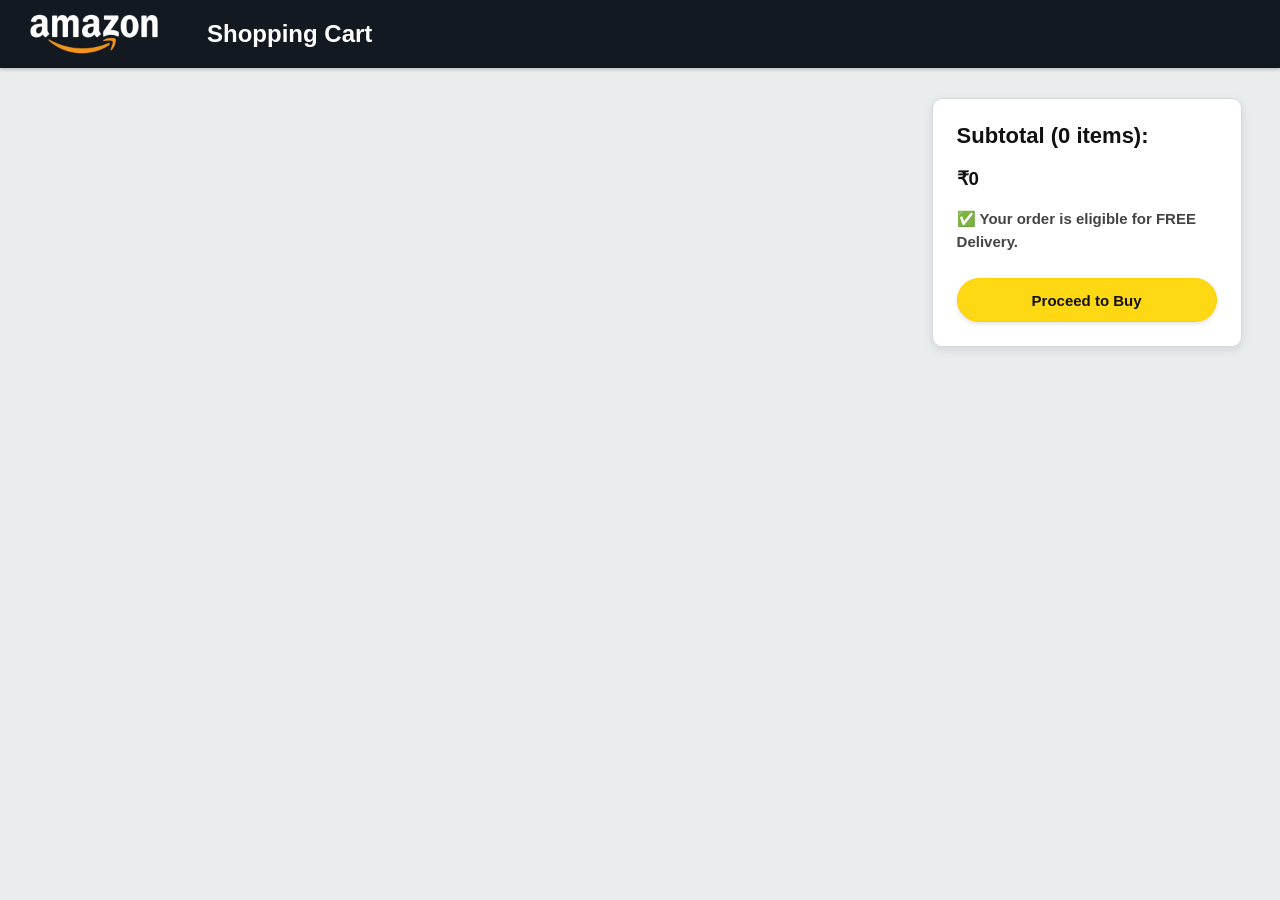
<file: cart.html>
<!DOCTYPE html>
<html lang="en">
<head>
    <meta charset="UTF-8">
    <meta name="viewport" content="width=device-width, initial-scale=1.0">
    <title>Shopping Cart -  Amazon clone</title>
    <link
        rel="icon"
        type="image/png"
        href="assets/logos/amazon_logo.png"
    >

    <link rel="stylesheet" href="css/navbar.css">
    <link rel="stylesheet" href="css/cart.css">
</head>
<body>

    <header>
        <nav class="navbar">

            <!-- Logo -->
            <div class="nav-logo">
                <a href="index.html">
                    <img src="assets/logos/amazon_logo.png" alt="Amazon Logo">
                </a>
            </div>

            <!-- Cart Title -->
            <h2 style="color:white; margin-left:20px;">
                Shopping Cart
            </h2>

        </nav>
    </header>

      <main class="cart-page">

            <div class="cart-container">

            </div>

            <div class="cart-summary">

                <h2>
                   Subtotal (<span id="total-items">0</span> items):
                 </h2>

                <h3 id="total-price">
                    ₹0
                </h3>

                <p class="free-delivery">
                    ✅ Your order is eligible for FREE Delivery.
                </p>

                <button
                    class="buy-btn"
                    onclick="window.location.href='checkout.html'"
                >
                    Proceed to Buy
                </button>

            </div>

        </main>
    
    <script src="js/product.js"></script>
    <script src="js/cart.js"></script>

</body>
</html>
</file>
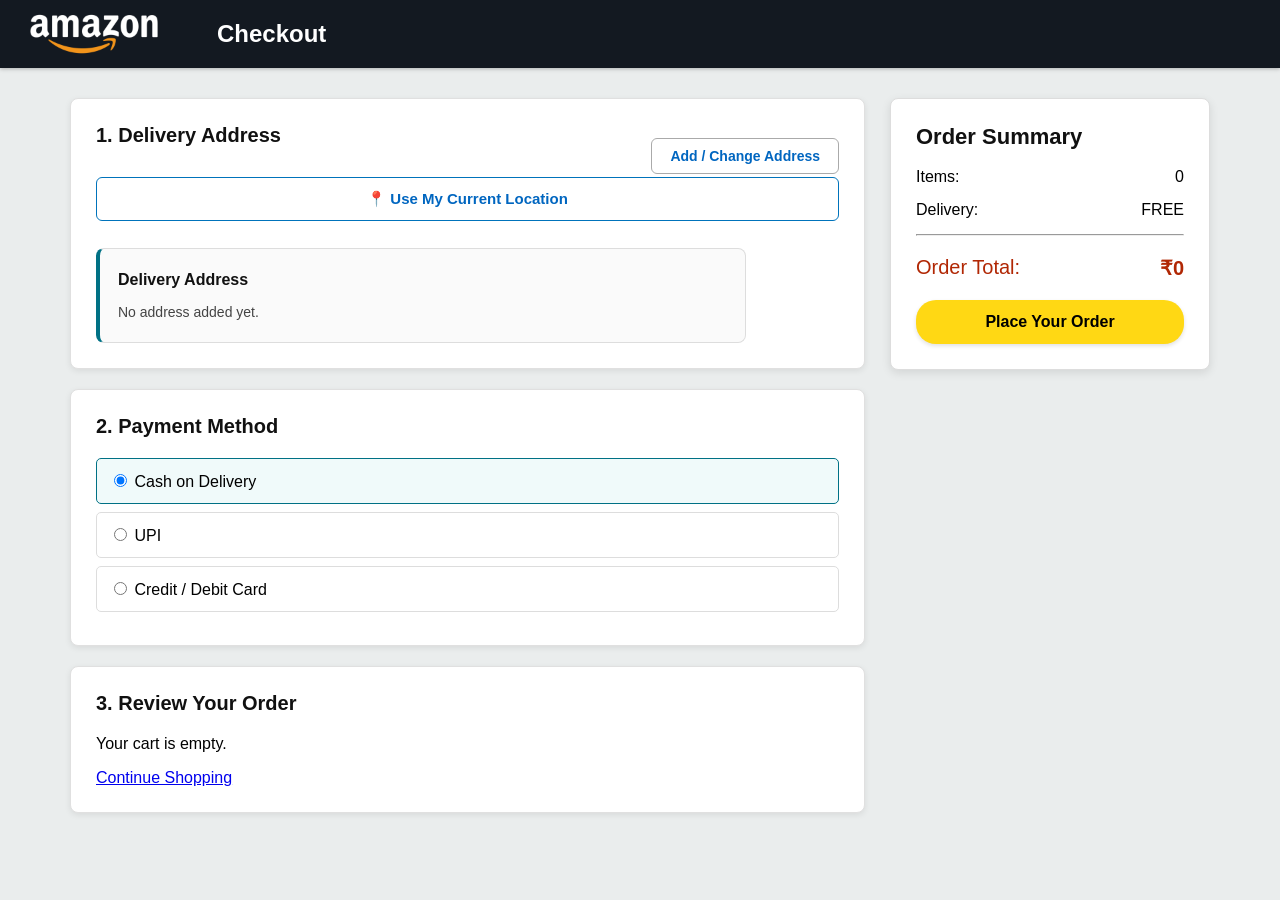
<file: checkout.html>
<!DOCTYPE html>
<html lang="en">

<head>
    <meta charset="UTF-8">
    <meta name="viewport" content="width=device-width, initial-scale=1.0">

    <title>Checkout - Amazon Clone</title>
    <link
      rel="icon"
      type="image/png"
      href="assets/logos/amazon_logo.png"
     >    
   
    

    <link rel="stylesheet" href="css/navbar.css">
    <link rel="stylesheet" href="css/checkout.css">
</head>

<body>

    <!-- NAVBAR -->

    <header>

        <nav class="navbar">

            <div class="nav-logo">

                <a href="index.html">

                    <img
                        src="assets/logos/amazon_logo.png"
                        alt="Amazon Logo"
                    >

                </a>

            </div>

            <h2 class="checkout-title">
                Checkout
            </h2>

        </nav>

    </header>


    <!-- CHECKOUT -->

    <main class="checkout-page">

        <!-- LEFT SIDE -->

        <div class="checkout-left">


            <!-- =========================
                 ADDRESS
            ========================== -->

            <section class="checkout-box">

                <h2>
                    1. Delivery Address
                </h2>

                               <button
                                    type="button"
                                    class="location-btn"
                                    id="current-location-btn"
                                >
                                    📍 Use My Current Location
                                </button>

                                <p id="location-status"></p>

                                <a
                                    href="#"
                                    id="map-link"
                                    target="_blank"
                                    style="display:none;"
                                >
                                    🗺️ Open Location on Map
                                </a>

                <!-- SAVED ADDRESS -->

                <div
                    class="address"
                    id="saved-address"
                >

                    <strong>
                        Delivery Address
                    </strong>

                    <p id="address-display">
                        No address added yet.
                    </p>

                </div>


                <button
                    type="button"
                    class="change-btn"
                    id="change-address-btn"
                >
                    Add / Change Address
                </button>


                <!-- ADDRESS FORM -->

                <div
                    class="address-form"
                    id="address-form"
                    style="display: none;"
                >

                    <h3>
                        Enter Delivery Address
                    </h3>


                    <label for="address-name">
                        Full Name
                    </label>

                    <input
                        type="text"
                        id="address-name"
                        placeholder="Enter your full name"
                    >


                    <label for="address-mobile">
                        Mobile Number
                    </label>

                    <input
                        type="tel"
                        id="address-mobile"
                        placeholder="Enter mobile number"
                        maxlength="10"
                    >

                        <label for="address-area">
                            Area
                        </label>

                        <input
                            type="text"
                            id="address-area"
                            placeholder="Enter area"
                        >


                        <label for="address-house">
                            Street / House / Flat
                        </label>

                        <input
                            type="text"
                            id="address-house"
                            placeholder="Enter street, house or flat"
                        >


                        <label for="address-pincode">
                            PIN Code
                        </label>

                        <input
                            type="text"
                            id="address-pincode"
                            placeholder="Enter PIN code"
                            maxlength="6"
                        >
   

                    <label for="address-city">
                        City
                    </label>

                    <input
                        type="text"
                        id="address-city"
                        placeholder="City"
                    >


                    <label for="address-state">
                        State
                    </label>

                    <input
                        type="text"
                        id="address-state"
                        placeholder="State"
                    >


                    <div class="address-buttons">

                        <button
                            type="button"
                            class="save-address-btn"
                            id="save-address-btn"
                        >
                            Save Address
                        </button>


                        <button
                            type="button"
                            class="cancel-address-btn"
                            id="cancel-address-btn"
                        >
                            Cancel
                        </button>

                    </div>

                </div>

            </section>


            <!-- =========================
                 PAYMENT
            ========================== -->

            <section class="checkout-box">

                <h2>
                    2. Payment Method
                </h2>


                <label class="payment-option">

                    <input
                        type="radio"
                        name="payment"
                        value="cod"
                        checked
                    >

                    Cash on Delivery

                </label>


                <label class="payment-option">

                    <input
                        type="radio"
                        name="payment"
                        value="upi"
                    >

                    UPI

                </label>


                <label class="payment-option">

                    <input
                        type="radio"
                        name="payment"
                        value="card"
                    >

                    Credit / Debit Card

                </label>

            </section>


            <!-- =========================
                 ORDER
            ========================== -->

            <section class="checkout-box">

                <h2>
                    3. Review Your Order
                </h2>

                <div id="checkout-items">

                </div>

            </section>

        </div>


        <!-- =========================
             RIGHT SIDE
        ========================== -->

        <aside class="checkout-summary">

            <h2>
                Order Summary
            </h2>


            <div class="summary-row">

                <span>
                    Items:
                </span>

                <span id="summary-items">
                    0
                </span>

            </div>


            <div class="summary-row">

                <span>
                    Delivery:
                </span>

                <span>
                    FREE
                </span>

            </div>


            <hr>


            <div class="summary-total">

                <span>
                    Order Total:
                </span>

                <strong id="summary-total">
                    ₹0
                </strong>

            </div>


            <button
                type="button"
                class="place-order-btn"
                id="place-order"
            >
                Place Your Order
            </button>

        </aside>

    </main>


    <script src="js/product.js"></script>
    <script src="js/checkout.js"></script>

</body>

</html>
</file>
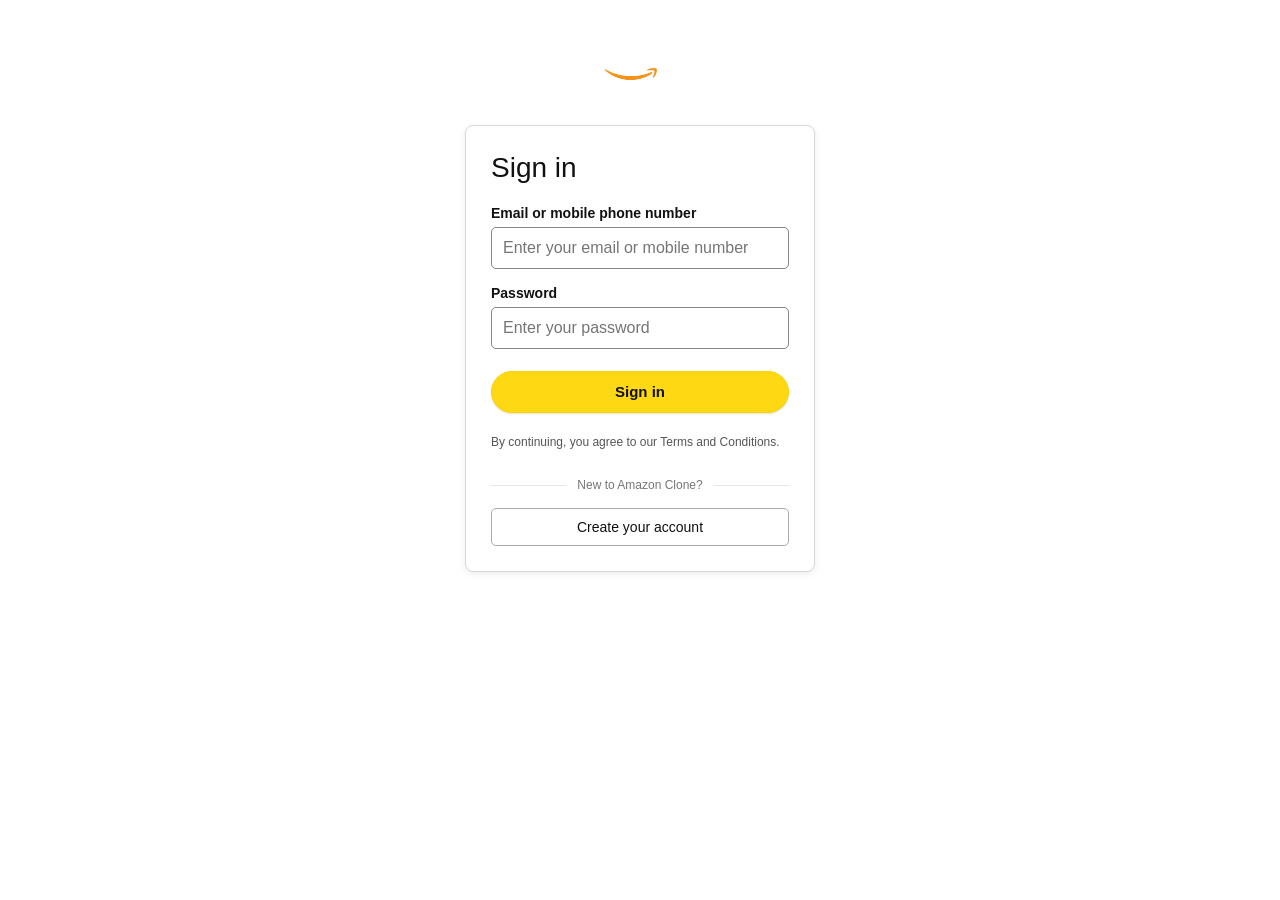
<file: login.html>
<!DOCTYPE html>
<html lang="en">

<head>

    <meta charset="UTF-8">

    <meta
        name="viewport"
        content="width=device-width, initial-scale=1.0"
    >

                   <title>Login - Amazon Clone</title>

                    <link
                        rel="icon"
                        type="image/png"
                        href="assets/logos/amazon_logo.png"
                    >
     

    <link
        rel="stylesheet"
        href="css/login.css"
    >

</head>


<body>

    <div class="login-page">


        <!-- =========================
             AMAZON LOGO
        ========================== -->

        <div class="login-logo">

            <a href="index.html">

                <img
                    src="assets/logos/amazon_logo.png"
                    alt="Amazon Logo"
                >

            </a>

        </div>



        <!-- =========================
             LOGIN BOX
        ========================== -->

        <div class="login-box">

            <h1>
                Sign in
            </h1>


            <form id="login-form">


                <!-- EMAIL -->

                <label for="email">
                    Email or mobile phone number
                </label>

                <input
                    type="text"
                    id="email"
                    placeholder="Enter your email or mobile number"
                    autocomplete="username"
                    required
                >



                <!-- PASSWORD -->

                <label for="password">
                    Password
                </label>

                <input
                    type="password"
                    id="password"
                    placeholder="Enter your password"
                    autocomplete="current-password"
                    required
                >



                <!-- SIGN IN -->

                <button
                    type="submit"
                    class="login-btn"
                >
                    Sign in
                </button>


            </form>



            <!-- TERMS -->

            <p class="terms">

                By continuing, you agree to our
                Terms and Conditions.

            </p>



            <!-- DIVIDER -->

            <div class="divider">

                <span>
                    New to Amazon Clone?
                </span>

            </div>



            <!-- CREATE ACCOUNT -->

            <a
                href="signup.html"
                class="create-account"
            >
                Create your account
            </a>


        </div>


    </div>



    <!-- LOGIN JS -->

    <script src="js/login.js"></script>


</body>

</html>
</file>
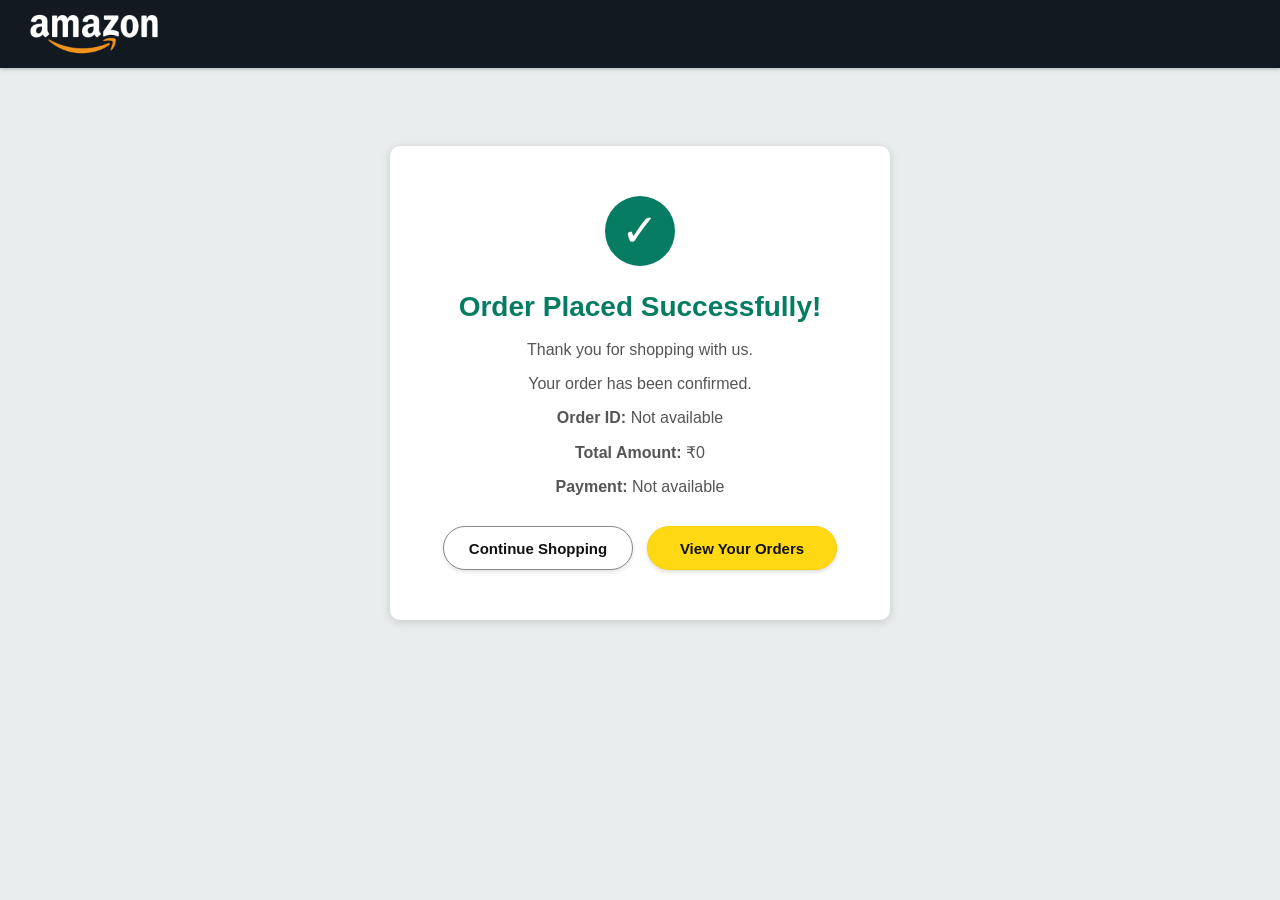
<file: order-success.html>
<!DOCTYPE html>
<html lang="en">

<head>

    <meta charset="UTF-8">

    <meta
        name="viewport"
        content="width=device-width, initial-scale=1.0"
    >

     <title>Order Successful-Amazone clone</title>

                    <link
                        rel="icon"
                        type="image/png"
                        href="assets/logos/amazon_logo.png"
                    >    
            
    
            
          
    
     
    <link
        rel="stylesheet"
        href="css/navbar.css"
    >

    <link
        rel="stylesheet"
        href="css/order-success.css"
    >

</head>


<body>


    <!-- NAVBAR -->

    <header>

        <nav class="navbar">

            <div class="nav-logo">

                <a href="index.html">

                    <img
                        src="assets/logos/amazon_logo.png"
                        alt="Amazon Logo"
                    >

                </a>

            </div>

        </nav>

    </header>



    <!-- SUCCESS PAGE -->

    <main class="success-page">

        <div class="success-box">


            <!-- SUCCESS ICON -->

            <div class="success-icon">
                ✓
            </div>


            <!-- TITLE -->

            <h1>
                Order Placed Successfully!
            </h1>


            <p>
                Thank you for shopping with us.
            </p>


            <p>
                Your order has been confirmed.
            </p>



            <!-- ORDER DETAILS -->

            <div class="success-details">

                <p>

                    <strong>
                        Order ID:
                    </strong>

                    <span id="success-order-id">
                        -
                    </span>

                </p>


                <p>

                    <strong>
                        Total Amount:
                    </strong>

                    <span id="success-total">
                        ₹0
                    </span>

                </p>


                <p>

                    <strong>
                        Payment:
                    </strong>

                    <span id="success-payment">
                        -
                    </span>

                </p>

            </div>



            <!-- BUTTONS -->

            <div class="success-buttons">


                <button
                    class="continue-btn"
                    onclick="window.location.href='index.html'"
                >
                    Continue Shopping
                </button>


                <button
                    class="orders-btn"
                    onclick="window.location.href='orders.html'"
                >
                    View Your Orders
                </button>


            </div>


        </div>

    </main>



    <!-- JAVASCRIPT -->

    <script src="js/order-success.js"></script>


</body>

</html>
</file>
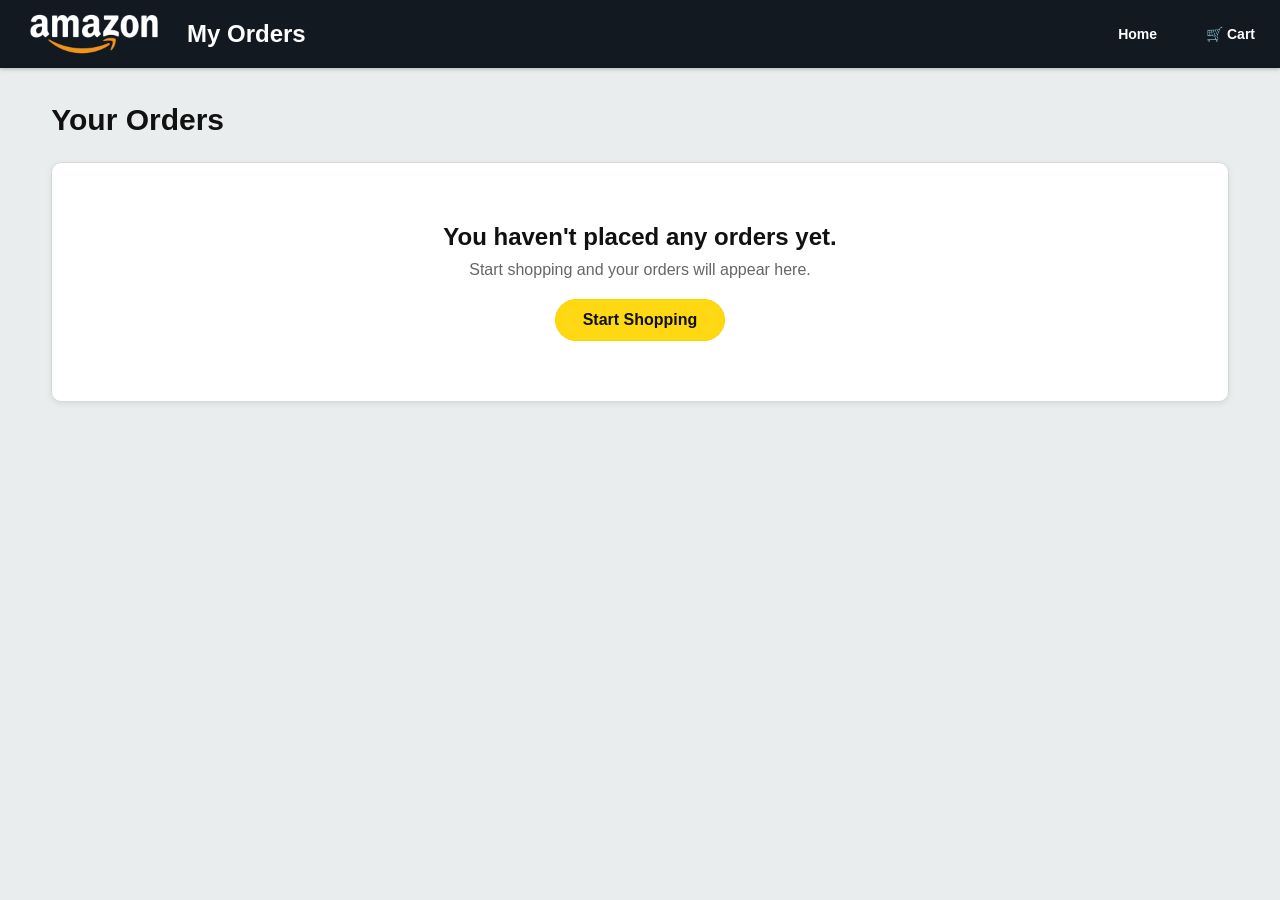
<file: orders.html>
<!DOCTYPE html>
<html lang="en">

<head>

    <meta charset="UTF-8">

    <meta
        name="viewport"
        content="width=device-width, initial-scale=1.0"
    >

    <title>My Orders - Amazon Clone</title>
  
    <link
        rel="icon"
        type="image/png"
        href="assets/logos/amazon_logo.png"
    >
        
                   
   


    <!-- NAVBAR CSS -->
    <link
        rel="stylesheet"
        href="css/navbar.css"
    >


    <!-- ORDERS CSS -->
    <link
        rel="stylesheet"
        href="css/orders.css"
    >

</head>


<body>


    <!-- =========================
         NAVBAR
    ========================== -->

    <header>

        <nav class="navbar">


            <!-- AMAZON LOGO -->

            <div class="nav-logo">

                <a href="index.html">

                    <img
                        src="assets/logos/amazon_logo.png"
                        alt="Amazon Logo"
                    >

                </a>

            </div>



            <!-- PAGE TITLE -->

            <h2 class="orders-title">
                My Orders
            </h2>



            <!-- HOME BUTTON -->

            <a
                href="index.html"
                class="orders-home-btn"
            >
                Home
            </a>



            <!-- CART BUTTON -->

            <a
                href="cart.html"
                class="orders-cart-btn"
            >
                🛒 Cart
            </a>


        </nav>

    </header>



    <!-- =========================
         ORDERS PAGE
    ========================== -->

    <main class="orders-page">


        <h1>
            Your Orders
        </h1>


        <!-- ORDERS WILL LOAD HERE -->

        <div id="orders-container">

        </div>


    </main>



    <!-- =========================
         JAVASCRIPT
    ========================== -->

    <script src="js/product.js"></script>

    <script src="js/orders.js"></script>


</body>

</html>
</file>
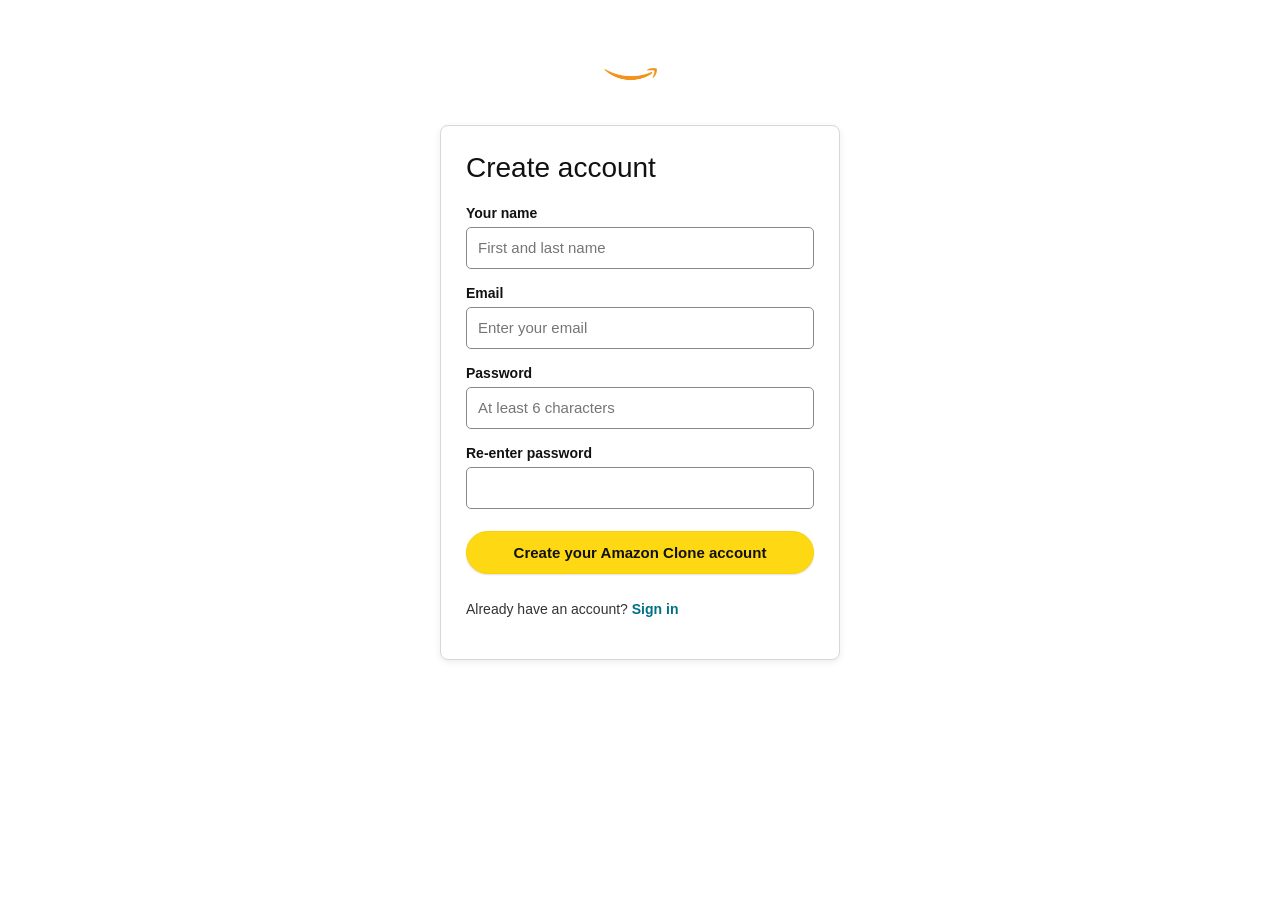
<file: signup.html>
<!DOCTYPE html>
<html lang="en">

<head>
    <meta charset="UTF-8">
    <meta name="viewport" content="width=device-width, initial-scale=1.0">

    <title>Create Account - Amazon Clone</title>
    <link
        rel="icon"
        type="image/png"
        href="assets/logos/amazon_logo.png"
    >


    <link rel="stylesheet" href="css/signup.css">
</head>

<body>

    <div class="signup-page">

        <div class="signup-logo">

            <a href="index.html">
                <img
                    src="assets/logos/amazon_logo.png"
                    alt="Amazon Logo"
                >
            </a>

        </div>


        <div class="signup-box">

            <h1>Create account</h1>


            <form id="signup-form">

                <label for="name">
                    Your name
                </label>

                <input
                    type="text"
                    id="name"
                    placeholder="First and last name"
                    required
                >


                <label for="email">
                    Email
                </label>

                <input
                    type="email"
                    id="email"
                    placeholder="Enter your email"
                    required
                >


                <label for="password">
                    Password
                </label>

                <input
                    type="password"
                    id="password"
                    placeholder="At least 6 characters"
                    minlength="6"
                    required
                >


                <label for="confirm-password">
                    Re-enter password
                </label>

                <input
                    type="password"
                    id="confirm-password"
                    required
                >


                <button
                    type="submit"
                    class="signup-btn"
                >
                    Create your Amazon Clone account
                </button>

            </form>


            <p class="login-text">

                Already have an account?

                <a href="login.html">
                    Sign in
                </a>

            </p>

        </div>

    </div>


    <script src="js/signup.js"></script>

</body>

</html>
</file>
<file: css/navbar.css>
/* =========================================================
   GLOBAL
========================================================= */

* {
    box-sizing: border-box;
}

body {
    margin: 0;
    font-family: Arial, sans-serif;
}


/* =========================================================
   NAVBAR
========================================================= */

.navbar {
    min-height: 68px;
    width: 100%;

    background: #131921;
    color: white;

    display: flex;
    align-items: center;

    padding: 0 8px;
    gap: 7px;

    box-shadow: 0 1px 4px rgba(0, 0, 0, 0.25);

    position: relative;
    z-index: 10000;
}


/* =========================================================
   LOGO
========================================================= */

.nav-logo {
    height: 62px;
    width: 172px;

    display: flex;
    align-items: center;
    justify-content: center;

    border: 1px solid transparent;
    border-radius: 2px;

    flex-shrink: 0;

    transition: border-color 0.15s ease;
}

.nav-logo:hover {
    border-color: white;
}

.nav-logo a {
    width: 100%;
    height: 100%;

    display: flex;
    align-items: center;
    justify-content: center;
}

.nav-logo img {
    width: 160px;
    height: auto;

    object-fit: contain;

    display: block;
}


/* =========================================================
   LOCATION
========================================================= */

.nav-location {
    height: 60px;
    min-width: 245px;

    display: flex;
    align-items: center;

    gap: 8px;
    padding: 5px 10px;

    cursor: pointer;

    color: white;
    text-decoration: none;

    border: 1px solid transparent;
    border-radius: 2px;

    flex-shrink: 0;

    transition: border-color 0.15s ease;
}

.nav-location:hover {
    border-color: white;
}

.location-icon {
    font-size: 25px;
    line-height: 1;
}

.location-text {
    display: flex;
    flex-direction: column;
    justify-content: center;

    line-height: 1.15;

    min-width: 0;
}

.location-small {
    display: block;

    font-size: 13px;
    color: #ddd;

    white-space: nowrap;
}

.location-main {
    display: block;

    font-size: 17px;
    font-weight: bold;

    color: white;

    white-space: nowrap;
}


/* =========================================================
   SEARCH
========================================================= */

.nav-search {
    height: 48px;

    flex: 1;
    min-width: 250px;
    max-width: 1050px;

    display: flex;

    background: white;

    border-radius: 7px;

    position: relative;

    overflow: visible;

    transition:
        box-shadow 0.15s ease,
        outline 0.15s ease;
}

.nav-search:focus-within {
    box-shadow: 0 0 0 3px rgba(255, 189, 105, 0.55);
}


/* =========================================================
   SEARCH CATEGORY
========================================================= */

.search-category {
    width: 72px;

    border: none;
    border-right: 1px solid #ddd;

    border-radius: 7px 0 0 7px;

    background: #f3f3f3;

    padding: 0 10px;

    font-size: 14px;
    color: #555;

    outline: none;

    cursor: pointer;

    flex-shrink: 0;
}

.search-category:hover {
    background: #e6e6e6;
}

.search-category:focus {
    background: #e6e6e6;
}


/* =========================================================
   SEARCH WRAPPER
========================================================= */

.search-wrapper {
    position: relative;

    flex: 1;

    height: 48px;

    min-width: 0;
}


/* =========================================================
   SEARCH INPUT
========================================================= */

.search-input {
    width: 100%;
    height: 48px;

    border: none;

    padding: 0 15px;

    font-size: 17px;

    outline: none;

    color: #111;

    background: white;
}

.search-input::placeholder {
    color: #777;
}

.search-input:focus {
    color: #111;
}


/* =========================================================
   SEARCH BUTTON
========================================================= */

.search-btn {
    width: 65px;
    height: 48px;

    border: none;

    border-radius: 0 7px 7px 0;

    background: #febd69;

    color: #111;

    font-size: 24px;

    cursor: pointer;

    display: flex;
    align-items: center;
    justify-content: center;

    flex-shrink: 0;

    transition:
        background 0.15s ease,
        transform 0.1s ease;
}

.search-btn:hover {
    background: #f3a847;
}

.search-btn:active {
    background: #e69b35;
    transform: scale(0.97);
}


/* =========================================================
   SEARCH SUGGESTIONS
========================================================= */

.search-suggestions {
    position: absolute;

    top: 48px;
    left: 0;
    right: 0;

    width: 100%;

    background: white;

    color: #111;

    border: 1px solid #ccc;

    border-top: none;

    border-radius: 0 0 7px 7px;

    box-shadow:
        0 5px 12px rgba(0, 0, 0, 0.22);

    z-index: 99999;

    display: none;

    max-height: 350px;

    overflow-y: auto;

    overflow-x: hidden;
}


/* =========================================================
   SINGLE SUGGESTION
========================================================= */

.search-suggestion {
    min-height: 66px;

    display: flex;

    align-items: center;

    gap: 12px;

    padding: 10px 14px;

    cursor: pointer;

    border-bottom: 1px solid #eee;

    background: white;

    transition: background 0.12s ease;
}

.search-suggestion:last-child {
    border-bottom: none;
}

.search-suggestion:hover {
    background: #f3f3f3;
}


/* =========================================================
   SUGGESTION IMAGE
========================================================= */

.search-suggestion img {
    width: 45px;
    height: 45px;

    object-fit: contain;

    flex-shrink: 0;

    border-radius: 4px;
}


/* =========================================================
   SUGGESTION INFO
========================================================= */

.search-suggestion-info {
    display: flex;

    flex-direction: column;

    gap: 4px;

    min-width: 0;
}


/* PRODUCT NAME */

.search-suggestion-name {
    font-size: 15px;

    font-weight: bold;

    color: #111;

    white-space: nowrap;
    overflow: hidden;
    text-overflow: ellipsis;
}


/* PRODUCT PRICE */

.search-suggestion-price {
    font-size: 14px;

    font-weight: 600;

    color: #b12704;
}


/* NO RESULT */

.no-search-result {
    padding: 16px;

    color: #555;

    font-size: 14px;

    background: white;

    text-align: left;
}


/* =========================================================
   LANGUAGE
========================================================= */

.nav-language {
    height: 60px;

    display: flex;
    align-items: center;

    gap: 5px;

    padding: 0 8px;

    font-weight: bold;

    cursor: pointer;

    color: white;

    border: 1px solid transparent;
    border-radius: 2px;

    flex-shrink: 0;
}

.nav-language:hover {
    border-color: white;
}

.india-flag {
    font-size: 21px;
}

.language-arrow {
    font-size: 10px;
}


/* =========================================================
   ACCOUNT & LISTS
========================================================= */

.nav-account {
    height: 60px;

    min-width: 145px;

    display: flex;
    flex-direction: column;
    justify-content: center;

    padding: 5px 10px;

    cursor: pointer;

    color: white !important;
    text-decoration: none !important;

    border: 1px solid transparent;
    border-radius: 2px;

    flex-shrink: 0;

    transition: border-color 0.15s ease;
}

.nav-account:hover {
    border-color: white;
}

.account-small {
    display: block;

    font-size: 13px;
    line-height: 16px;

    color: white !important;
}

.account-main {
    display: block;

    font-size: 16px;
    line-height: 20px;

    font-weight: bold;

    color: white !important;

    white-space: nowrap;
}

.nav-arrow {
    font-size: 10px;
    margin-left: 3px;
}


/* =========================================================
   RETURNS & ORDERS
========================================================= */

.nav-orders {
    height: 60px;

    min-width: 145px;

    display: flex;
    flex-direction: column;
    justify-content: center;

    padding: 5px 10px;

    cursor: pointer;

    color: white !important;
    text-decoration: none !important;

    border: 1px solid transparent;
    border-radius: 2px;

    flex-shrink: 0;

    transition: border-color 0.15s ease;
}

.nav-orders:hover {
    border-color: white;
}

.orders-small {
    display: block;

    font-size: 13px;

    color: white !important;
}

.orders-main {
    display: block;

    font-size: 16px;

    font-weight: bold;

    color: white !important;

    white-space: nowrap;
}


/* =========================================================
   CART
========================================================= */

.nav-cart {
    height: 60px;

    min-width: 95px;

    display: flex;
    align-items: center;
    justify-content: center;

    gap: 3px;

    cursor: pointer;

    padding: 0 8px;

    color: white !important;
    text-decoration: none !important;

    border: 1px solid transparent;
    border-radius: 2px;

    flex-shrink: 0;

    transition: border-color 0.15s ease;
}

.nav-cart:hover {
    border-color: white;
}


/* CART ICON */

.cart-icon {
    font-size: 32px;

    color: white !important;

    line-height: 1;
}


/* CART COUNT */

.cart-count {
    color: #f08804 !important;

    font-size: 17px;

    font-weight: bold;

    align-self: flex-start;

    margin-top: 5px;
}


/* CART TEXT */

.cart-text {
    color: white !important;

    font-size: 17px;

    font-weight: bold;

    align-self: center;
}


/* =========================================================
   TABLET
========================================================= */

@media (max-width: 1250px) {

    .nav-location {
        min-width: 200px;
    }

    .nav-account {
        min-width: 125px;
    }

    .nav-orders {
        min-width: 125px;
    }

    .nav-language {
        display: none;
    }

}


/* =========================================================
   SMALL LAPTOP / TABLET
========================================================= */

@media (max-width: 1000px) {

    .nav-location {
        min-width: 170px;
    }

    .nav-account {
        min-width: 110px;
    }

    .nav-orders {
        min-width: 110px;
    }

    .account-main,
    .orders-main {
        font-size: 14px;
    }

    .search-input {
        font-size: 16px;
    }

}


/* =========================================================
   MOBILE
========================================================= */

@media (max-width: 800px) {

    .navbar {
        height: auto;
        min-height: 68px;

        flex-wrap: wrap;

        padding: 5px;

        gap: 4px;
    }


    .nav-logo {
        width: 150px;
        height: 55px;
    }

    .nav-logo img {
        width: 140px;
    }


    .nav-location {
        display: none;
    }


    .nav-search {
        order: 5;

        flex-basis: 100%;

        width: 100%;
        max-width: none;

        margin: 5px 0 2px;

        height: 46px;
    }

    .search-wrapper {
        height: 46px;
    }

    .search-input {
        height: 46px;
        font-size: 16px;
    }

    .search-btn {
        height: 46px;
    }

    .search-suggestions {
        top: 46px;
    }


    .nav-account,
    .nav-orders {
        min-width: auto;

        height: 55px;

        padding: 4px 6px;
    }


    .nav-cart {
        min-width: 80px;

        height: 55px;

        padding: 0 5px;
    }

}


/* =========================================================
   SMALL MOBILE
========================================================= */

@media (max-width: 500px) {

    .navbar {
        gap: 3px;
    }


    .nav-logo {
        width: 115px;
        height: 52px;
    }

    .nav-logo img {
        width: 108px;
    }


    .nav-account {
        min-width: 88px;
        padding: 4px;
    }

    .nav-orders {
        min-width: 82px;
        padding: 4px;
    }


    .account-small,
    .orders-small {
        font-size: 10px;
    }


    .account-main,
    .orders-main {
        font-size: 12px;
        line-height: 16px;
    }


    .nav-arrow {
        font-size: 8px;
    }


    .nav-cart {
        min-width: 65px;

        padding: 0 3px;
    }


    .cart-icon {
        font-size: 25px;
    }


    .cart-count {
        font-size: 14px;
        margin-top: 4px;
    }


    .cart-text {
        font-size: 13px;
    }


    .search-category {
        width: 62px;
        padding: 0 5px;
        font-size: 13px;
    }


    .search-input {
        font-size: 15px;
        padding: 0 10px;
    }


    .search-btn {
        width: 55px;
        font-size: 21px;
    }


    .search-suggestion {
        padding: 9px 10px;
    }


    .search-suggestion img {
        width: 40px;
        height: 40px;
    }


    .search-suggestion-name {
        font-size: 14px;
    }


    .search-suggestion-price {
        font-size: 13px;
    }

}
</file>
<file: css/cart.css>
/* =========================================================
   CART PAGE
========================================================= */

* {
    box-sizing: border-box;
}

body {
    margin: 0;
    background: #eaeded;
    font-family: Arial, sans-serif;
    color: #111;
}

.cart-page {
    width: 94%;
    max-width: 1250px;

    margin: 30px auto;

    display: flex;
    gap: 25px;

    align-items: flex-start;
}


/* =========================================================
   CART CONTAINER
========================================================= */

.cart-container {
    flex: 1;
    min-width: 0;
}


/* =========================================================
   CART ITEM
========================================================= */

.cart-item {
    display: flex;
    gap: 22px;

    align-items: flex-start;

    background: #fff;

    padding: 22px;

    margin-bottom: 18px;

    border: 1px solid #d5d9d9;
    border-radius: 10px;

    width: 100%;

    box-shadow: 0 2px 6px rgba(0, 0, 0, 0.08);

    transition:
        box-shadow 0.2s ease,
        transform 0.2s ease;
}

.cart-item:hover {
    box-shadow: 0 5px 14px rgba(0, 0, 0, 0.13);

    transform: translateY(-2px);
}


/* =========================================================
   CART PRODUCT IMAGE
========================================================= */

.cart-item img {
    width: 140px;
    height: 140px;

    object-fit: contain;

    flex-shrink: 0;

    padding: 8px;

    background: #fafafa;

    border: 1px solid #eee;

    border-radius: 8px;
}


/* =========================================================
   CART PRODUCT INFO
========================================================= */

.cart-item h3 {
    margin: 0 0 8px;

    font-size: 19px;

    line-height: 1.4;

    color: #111;
}

.cart-item p {
    margin: 6px 0;

    color: #555;

    font-size: 15px;

    line-height: 1.5;
}


/* =========================================================
   PRICE
========================================================= */

.cart-item .price {
    color: #b12704;

    font-size: 20px;

    font-weight: 700;

    margin-top: 8px;
}


/* =========================================================
   QUANTITY BOX
========================================================= */

.quantity-box {
    display: flex;

    align-items: center;

    gap: 10px;

    margin: 15px 0;
}

.quantity-box button {
    width: 36px;
    height: 36px;

    border: 1px solid #aaa;

    background: #f7f7f7;

    color: #111;

    cursor: pointer;

    border-radius: 6px;

    font-size: 18px;

    font-weight: bold;

    display: flex;

    align-items: center;
    justify-content: center;

    transition:
        background 0.15s ease,
        border-color 0.15s ease,
        transform 0.1s ease;
}

.quantity-box button:hover {
    background: #e7e7e7;

    border-color: #777;
}

.quantity-box button:active {
    transform: translateY(1px);
}

.quantity {
    min-width: 28px;

    text-align: center;

    font-size: 17px;

    font-weight: 700;

    color: #111;
}


/* =========================================================
   REMOVE BUTTON
========================================================= */

.remove-btn {
    background: #fff;

    color: #007185;

    border: 1px solid #aaa;

    padding: 8px 16px;

    border-radius: 6px;

    cursor: pointer;

    margin-top: 8px;

    font-size: 14px;

    font-weight: 600;

    transition:
        background 0.2s ease,
        border-color 0.2s ease,
        color 0.2s ease;
}

.remove-btn:hover {
    background: #f3f3f3;

    border-color: #777;

    color: #c40000;
}


/* =========================================================
   CART SUMMARY
========================================================= */

.cart-summary {
    width: 310px;

    background: #fff;

    border: 1px solid #d5d9d9;

    border-radius: 10px;

    padding: 24px;

    position: sticky;

    top: 20px;

    flex-shrink: 0;

    box-shadow: 0 3px 10px rgba(0, 0, 0, 0.10);
}


/* =========================================================
   SUMMARY HEADING
========================================================= */

.cart-summary h2 {
    margin: 0 0 18px;

    font-size: 22px;

    color: #111;
}


/* =========================================================
   SUMMARY TEXT
========================================================= */

.cart-summary p {
    color: #444;

    font-size: 15px;

    line-height: 1.5;

    margin: 10px 0;
}


/* =========================================================
   TOTAL
========================================================= */

.cart-summary .total {
    font-size: 22px;

    font-weight: 700;

    color: #b12704;

    margin: 20px 0;

    padding-top: 16px;

    border-top: 1px solid #ddd;
}


/* =========================================================
   FREE DELIVERY
========================================================= */

.free-delivery {
    color: #067d62;

    margin-top: 10px;

    font-size: 14px;

    font-weight: 600;

    line-height: 1.5;
}


/* =========================================================
   BUY / CHECKOUT BUTTON
========================================================= */

.buy-btn {
    width: 100%;

    min-height: 44px;

    padding: 11px 18px;

    background: #ffd814;

    color: #111;

    border: 1px solid #fcd200;

    border-radius: 22px;

    cursor: pointer;

    font-size: 15px;

    font-weight: 700;

    margin-top: 15px;

    box-shadow: 0 2px 4px rgba(0, 0, 0, 0.12);

    transition:
        background 0.2s ease,
        box-shadow 0.2s ease,
        transform 0.1s ease;
}

.buy-btn:hover {
    background: #f7ca00;

    box-shadow: 0 4px 8px rgba(0, 0, 0, 0.16);
}

.buy-btn:active {
    transform: translateY(1px);
}


/* =========================================================
   EMPTY CART
========================================================= */

.cart-empty {
    background: #fff;

    border: 1px solid #d5d9d9;

    border-radius: 10px;

    padding: 55px 25px;

    text-align: center;

    box-shadow: 0 2px 6px rgba(0, 0, 0, 0.07);
}

.cart-empty h2 {
    margin: 0 0 10px;

    font-size: 24px;
}

.cart-empty p {
    color: #666;

    margin-bottom: 20px;
}

.cart-empty a {
    display: inline-flex;

    align-items: center;
    justify-content: center;

    min-width: 170px;

    height: 42px;

    padding: 0 22px;

    background: #ffd814;

    border: 1px solid #fcd200;

    border-radius: 22px;

    color: #111;

    text-decoration: none;

    font-weight: 700;

    transition: 0.2s ease;
}

.cart-empty a:hover {
    background: #f7ca00;
}


/* =========================================================
   TABLET
========================================================= */

@media (max-width: 900px) {

    .cart-page {
        width: 96%;

        gap: 18px;
    }

    .cart-summary {
        width: 275px;
    }

    .cart-item {
        padding: 18px;

        gap: 16px;
    }

    .cart-item img {
        width: 115px;

        height: 115px;
    }
}


/* =========================================================
   MOBILE
========================================================= */

@media (max-width: 700px) {

    .cart-page {
        width: 100%;

        padding: 12px;

        margin: 0;

        flex-direction: column;
    }

    .cart-container {
        width: 100%;
    }

    .cart-item {
        padding: 15px;

        gap: 14px;

        border-radius: 8px;
    }

    .cart-item img {
        width: 95px;

        height: 95px;
    }

    .cart-item h3 {
        font-size: 16px;
    }

    .cart-item p {
        font-size: 14px;
    }

    .cart-item .price {
        font-size: 18px;
    }

    .cart-summary {
        width: 100%;

        position: static;

        padding: 20px;

        margin-bottom: 20px;
    }
}


/* =========================================================
   SMALL MOBILE
========================================================= */

@media (max-width: 450px) {

    .cart-page {
        padding: 10px;
    }

    .cart-item {
        padding: 12px;

        gap: 10px;
    }

    .cart-item img {
        width: 80px;

        height: 80px;
    }

    .cart-item h3 {
        font-size: 15px;
    }

    .cart-item p {
        font-size: 13px;
    }

    .cart-item .price {
        font-size: 17px;
    }

    .quantity-box {
        gap: 7px;

        margin: 10px 0;
    }

    .quantity-box button {
        width: 32px;

        height: 32px;
    }

    .quantity {
        font-size: 16px;
    }

    .remove-btn {
        padding: 7px 12px;

        font-size: 13px;
    }

    .cart-summary {
        padding: 17px;
    }

    .cart-summary h2 {
        font-size: 20px;
    }

    .cart-summary .total {
        font-size: 20px;
    }
}
</file>
<file: css/checkout.css>
body {
    margin: 0;
    background: #eaeded;
    font-family: Arial, sans-serif;
}


/* Checkout Navbar */

.checkout-title {
    color: white;
    margin-left: 30px;
}


/* Main */

.checkout-page {
    display: flex;
    gap: 25px;
    padding: 30px;
    max-width: 1200px;
    margin: auto;
}


/* Left */

.checkout-left {
    flex: 1;
}


/* Boxes */

.checkout-box {
    position: relative;

    background: white;

    padding: 25px;

    margin-bottom: 20px;

    border-radius: 8px;
}


.checkout-box h2 {
    margin-top: 0;
    margin-bottom: 20px;
}


/* Address */

.address {
    line-height: 1.6;
}


.change-btn {
    position: absolute;

    right: 25px;
    top: 25px;

    border: none;

    background: transparent;

    color: #007185;

    cursor: pointer;
}


/* Payment */

.payment-option {
    display: block;

    padding: 12px;

    margin: 8px 0;

    border: 1px solid #ddd;

    border-radius: 5px;

    cursor: pointer;
}


/* Order Items */

.checkout-item {
    display: flex;

    gap: 20px;

    padding: 15px 0;

    border-bottom: 1px solid #ddd;
}


.checkout-item img {
    width: 100px;

    height: 100px;

    object-fit: contain;
}


.checkout-item h3 {
    margin-top: 0;
}


/* Summary */

.checkout-summary {
    width: 320px;

    height: fit-content;

    background: white;

    padding: 25px;

    border-radius: 8px;

    position: sticky;

    top: 20px;
}


.summary-row {
    display: flex;

    justify-content: space-between;

    margin: 15px 0;
}


.summary-total {
    display: flex;

    justify-content: space-between;

    font-size: 20px;

    color: #b12704;

    margin: 20px 0;
}


/* Place Order */

.place-order-btn {
    width: 100%;

    padding: 13px;

    border: none;

    border-radius: 20px;

    background: #ffd814;

    cursor: pointer;

    font-size: 16px;
}


.place-order-btn:hover {
    background: #f7ca00;
}


/* Mobile */

@media (max-width: 700px) {

    .checkout-page {
        flex-direction: column;

        padding: 15px;
    }

    .checkout-summary {
        width: auto;

        position: static;
    }

}

/* =========================================
   PROFESSIONAL DELIVERY ADDRESS
========================================= */

.checkout-box {
    position: relative;
}


/* ADDRESS DISPLAY */

#saved-address {
    position: relative;
    background: #f8f9fa;
    border: 1px solid #ddd;
    border-radius: 8px;
    padding: 18px;
    margin-top: 15px;
    max-width: 650px;
}


#saved-address strong {
    display: block;
    font-size: 16px;
    color: #111;
    margin-bottom: 8px;
}


#address-display {
    margin: 0;
    color: #444;
    font-size: 14px;
    line-height: 1.7;
}


/* CHANGE ADDRESS BUTTON */

.change-btn {
    margin-top: 14px;
    padding: 9px 18px;

    background: white;
    color: #0066c0;

    border: 1px solid #aaa;
    border-radius: 6px;

    font-size: 14px;
    font-weight: 600;

    cursor: pointer;

    transition: 0.2s;
}


.change-btn:hover {
    background: #f3f3f3;
    border-color: #777;
    color: #004b91;
}


/* =========================================
   ADDRESS FORM
========================================= */

.address-form {
    margin-top: 20px;

    max-width: 650px;

    padding: 22px;

    background: #fff;

    border: 1px solid #d5d9d9;

    border-radius: 10px;

    box-shadow: 0 2px 8px rgba(0, 0, 0, 0.08);
}


.address-form h3 {
    margin-top: 0;
    margin-bottom: 20px;

    font-size: 20px;
    color: #111;
}


/* LABEL */

.address-form label {
    display: block;

    margin-top: 14px;
    margin-bottom: 6px;

    font-size: 14px;
    font-weight: 700;

    color: #222;
}


/* INPUT */

.address-form input {
    width: 100%;

    height: 42px;

    padding: 0 12px;

    border: 1px solid #888;

    border-radius: 5px;

    font-size: 15px;

    outline: none;

    transition: 0.2s;
}


.address-form input:focus {
    border-color: #0073bb;

    box-shadow:
        0 0 0 3px rgba(0, 115, 187, 0.15);
}


/* =========================================
   CURRENT LOCATION BUTTON
========================================= */

.location-btn {
    width: 100%;

    height: 44px;

    margin-bottom: 12px;

    background: #fff;

    color: #0066c0;

    border: 1px solid #0073bb;

    border-radius: 6px;

    font-size: 15px;

    font-weight: 700;

    cursor: pointer;

    transition: 0.2s;
}


.location-btn:hover {
    background: #eef7ff;

    border-color: #005a9c;
}


.location-btn:active {
    transform: scale(0.99);
}


/* LOCATION STATUS */

#location-status {
    margin: 8px 0;

    font-size: 13px;

    color: #555;
}


/* MAP LINK */

#map-link {
    display: inline-block;

    margin-bottom: 12px;

    color: #0066c0;

    font-size: 14px;

    font-weight: 600;

    text-decoration: none;
}


#map-link:hover {
    text-decoration: underline;
}


/* =========================================
   ADDRESS BUTTONS
========================================= */

.address-buttons {
    display: flex;

    gap: 12px;

    margin-top: 22px;
}


/* SAVE */

.save-address-btn {
    min-width: 140px;

    height: 42px;

    padding: 0 20px;

    background: #ffd814;

    border: 1px solid #fcd200;

    border-radius: 20px;

    color: #111;

    font-size: 14px;

    font-weight: 700;

    cursor: pointer;

    box-shadow:
        0 1px 2px rgba(0, 0, 0, 0.15);

    transition: 0.2s;
}


.save-address-btn:hover {
    background: #f7ca00;
}


/* CANCEL */

.cancel-address-btn {
    min-width: 100px;

    height: 42px;

    padding: 0 18px;

    background: white;

    border: 1px solid #888;

    border-radius: 20px;

    color: #222;

    font-size: 14px;

    font-weight: 600;

    cursor: pointer;

    transition: 0.2s;
}


.cancel-address-btn:hover {
    background: #f3f3f3;
}


/* =========================================
   RESPONSIVE
========================================= */

@media (max-width: 600px) {

    #saved-address,
    .address-form {
        max-width: 100%;
    }


    .address-buttons {
        flex-direction: column;
    }


    .save-address-btn,
    .cancel-address-btn {
        width: 100%;
    }

}

/* Extra spacing between address button and location section */

#change-address-btn {
    margin-bottom: 25px;
}

.address-form {
    margin-top: 30px;
}

.location-btn {
    margin-top: 5px;
}

/* =========================================
   FINAL CHECKOUT POLISH
========================================= */

/* Checkout box hover */
.checkout-box {
    border: 1px solid #e0e0e0;
    box-shadow: 0 2px 6px rgba(0, 0, 0, 0.08);
    transition: box-shadow 0.2s ease;
}

.checkout-box:hover {
    box-shadow: 0 4px 12px rgba(0, 0, 0, 0.12);
}


/* Delivery address heading */
.checkout-box h2 {
    font-size: 20px;
    color: #111;
}


/* Saved address */
#saved-address {
    background: #fafafa;
    border-left: 4px solid #007185;
}


/* Address form inputs */
.address-form input:hover {
    border-color: #555;
}


/* Payment options */
.payment-option {
    background: #fff;
    transition: 0.2s ease;
}

.payment-option:hover {
    background: #f7fafa;
    border-color: #007185;
}


/* Selected payment */
.payment-option:has(input:checked) {
    border-color: #007185;
    background: #f0fafa;
}


/* Checkout items */
.checkout-item {
    transition: background 0.2s ease;
    border-radius: 6px;
    padding: 18px 10px;
}

.checkout-item:hover {
    background: #fafafa;
}


/* Checkout item image */
.checkout-item img {
    border-radius: 6px;
    background: #fff;
}


/* Order summary */
.checkout-summary {
    border: 1px solid #ddd;
    box-shadow: 0 3px 10px rgba(0, 0, 0, 0.1);
}


/* Order summary heading */
.checkout-summary h2 {
    margin-top: 0;
    font-size: 22px;
    color: #111;
}


/* Place order button */
.place-order-btn {
    font-weight: 700;
    transition:
        background 0.2s ease,
        transform 0.1s ease,
        box-shadow 0.2s ease;
    box-shadow: 0 2px 4px rgba(0, 0, 0, 0.12);
}

.place-order-btn:hover {
    background: #f7ca00;
    box-shadow: 0 4px 8px rgba(0, 0, 0, 0.18);
}

.place-order-btn:active {
    transform: translateY(1px);
}


/* Address buttons */
.address-buttons button {
    transition:
        background 0.2s ease,
        border-color 0.2s ease,
        transform 0.1s ease;
}

.address-buttons button:active {
    transform: translateY(1px);
}


/* =========================================
   TABLET
========================================= */

@media (max-width: 900px) {

    .checkout-page {
        padding: 20px;
    }

    .checkout-summary {
        width: 290px;
    }

}


/* =========================================
   MOBILE POLISH
========================================= */

@media (max-width: 700px) {

    .checkout-page {
        padding: 12px;
        gap: 15px;
    }

    .checkout-box {
        padding: 18px;
        border-radius: 7px;
    }

    .checkout-box h2 {
        font-size: 18px;
    }

    .checkout-summary {
        padding: 20px;
        border-radius: 7px;
    }

    .checkout-item {
        gap: 12px;
    }

    .checkout-item img {
        width: 80px;
        height: 80px;
    }

    .checkout-item h3 {
        font-size: 15px;
    }

}


/* =========================================
   SMALL MOBILE
========================================= */

@media (max-width: 450px) {

    .checkout-page {
        padding: 8px;
    }

    .checkout-box {
        padding: 15px;
    }

    .checkout-summary {
        padding: 16px;
    }

    .checkout-item img {
        width: 70px;
        height: 70px;
    }

    .checkout-item {
        padding: 14px 5px;
    }

    .summary-total {
        font-size: 18px;
    }

}

/* =========================================
   CHANGE ADDRESS / LOCATION SPACING
========================================= */

#change-address-btn {
    margin-bottom: 45px;
}

.address-form {
    margin-top: 10px;
}

.location-btn {
    margin-top: 10px;
}
</file>
<file: css/login.css>
/* =========================================================
   LOGIN PAGE
========================================================= */

* {
    box-sizing: border-box;
}


/* =========================================================
   BODY
========================================================= */

body {
    margin: 0;

    font-family: Arial, sans-serif;

    background: #ffffff;

    color: #111;
}


/* =========================================================
   LOGIN PAGE CONTAINER
========================================================= */

.login-page {
    width: 350px;

    max-width: calc(100% - 30px);

    margin: 30px auto 50px;
}


/* =========================================================
   LOGO
========================================================= */

.login-logo {
    width: 100%;

    display: flex;

    justify-content: center;

    align-items: center;

    margin-bottom: 25px;
}


.login-logo a {
    display: inline-flex;

    align-items: center;

    justify-content: center;
}


.login-logo img {
    display: block;

    width: 180px;

    max-width: 100%;

    height: auto;

    max-height: 70px;

    object-fit: contain;
}


/* =========================================================
   LOGIN BOX
========================================================= */

.login-box {
    background: #ffffff;

    border: 1px solid #d5d9d9;

    border-radius: 8px;

    padding: 25px;

    box-shadow:
        0 2px 7px rgba(0, 0, 0, 0.08);

    transition: box-shadow 0.2s ease;
}


.login-box:hover {
    box-shadow:
        0 4px 12px rgba(0, 0, 0, 0.11);
}


/* =========================================================
   HEADING
========================================================= */

.login-box h1 {
    margin: 0 0 20px;

    font-size: 28px;

    line-height: 1.2;

    font-weight: 400;

    color: #111;
}


/* =========================================================
   LABEL
========================================================= */

.login-box label {
    display: block;

    font-size: 14px;

    font-weight: 700;

    margin: 16px 0 6px;

    color: #111;
}


/* =========================================================
   INPUT
========================================================= */

.login-box input {
    width: 100%;

    height: 42px;

    padding: 9px 11px;

    border: 1px solid #888;

    border-radius: 5px;

    background: #ffffff;

    color: #111;

    font-size: 16px;

    outline: none;

    transition:
        border-color 0.2s ease,
        box-shadow 0.2s ease;
}


.login-box input:hover {
    border-color: #555;
}


.login-box input:focus {
    border-color: #007185;

    box-shadow:
        0 0 0 3px rgba(0, 113, 133, 0.15);
}


/* =========================================================
   LOGIN BUTTON
========================================================= */

.login-btn {
    width: 100%;

    min-height: 42px;

    margin-top: 22px;

    padding: 10px 15px;

    border: 1px solid #fcd200;

    border-radius: 21px;

    background: #ffd814;

    color: #111;

    cursor: pointer;

    font-size: 15px;

    font-weight: 600;

    box-shadow:
        0 1px 2px rgba(0, 0, 0, 0.12);

    transition:
        background 0.2s ease,
        box-shadow 0.2s ease,
        transform 0.1s ease;
}


.login-btn:hover {
    background: #f7ca00;

    box-shadow:
        0 3px 7px rgba(0, 0, 0, 0.14);
}


.login-btn:active {
    transform: translateY(1px);
}


/* =========================================================
   TERMS
========================================================= */

.terms {
    font-size: 12px;

    line-height: 1.55;

    margin-top: 20px;

    color: #555;
}


.terms a {
    color: #0066c0;

    text-decoration: none;
}


.terms a:hover {
    color: #c45500;

    text-decoration: underline;
}


/* =========================================================
   DIVIDER
========================================================= */

.divider {
    display: flex;

    align-items: center;

    gap: 10px;

    margin: 27px 0 16px;

    color: #767676;

    font-size: 12px;

    text-align: center;
}


.divider::before,
.divider::after {
    content: "";

    flex: 1;

    height: 1px;

    background: #e7e7e7;
}


/* =========================================================
   CREATE ACCOUNT
========================================================= */

.create-account {
    display: block;

    width: 100%;

    padding: 10px;

    border: 1px solid #aaa;

    border-radius: 5px;

    background: #ffffff;

    color: #111;

    text-align: center;

    text-decoration: none;

    font-size: 14px;

    transition:
        background 0.2s ease,
        border-color 0.2s ease,
        box-shadow 0.2s ease;
}


.create-account:hover {
    background: #f7f7f7;

    border-color: #888;

    box-shadow:
        0 2px 5px rgba(0, 0, 0, 0.08);
}


.create-account:active {
    background: #eeeeee;
}


/* =========================================================
   MOBILE
========================================================= */

@media (max-width: 500px) {

    .login-page {
        width: 100%;

        max-width: calc(100% - 24px);

        margin: 20px auto 35px;
    }


    .login-logo {
        margin-bottom: 20px;
    }


    .login-logo img {
        width: 155px;

        max-height: 60px;
    }


    .login-box {
        padding: 20px;

        border-radius: 7px;
    }


    .login-box h1 {
        font-size: 25px;

        margin-bottom: 18px;
    }


    .login-box input {
        height: 44px;

        font-size: 16px;
    }


    .login-btn {
        min-height: 44px;
    }

}


/* =========================================================
   SMALL MOBILE
========================================================= */

@media (max-width: 380px) {

    .login-page {
        max-width: calc(100% - 18px);

        margin-top: 15px;
    }


    .login-box {
        padding: 17px;
    }


    .login-box h1 {
        font-size: 23px;
    }


    .login-logo img {
        width: 145px;
    }

}
</file>
<file: css/order-success.css>
body {
    margin: 0;
    background: #eaeded;
    font-family: Arial, sans-serif;
}


/* =================================
   SUCCESS PAGE
================================= */

.success-page {
    min-height: 70vh;

    display: flex;
    justify-content: center;
    align-items: center;

    padding: 30px;
}


.success-box {
    background: white;

    width: 500px;
    max-width: 90%;

    text-align: center;

    padding: 50px 30px;

    border-radius: 10px;

    box-shadow:
        0 2px 10px rgba(0, 0, 0, 0.15);
}


/* =================================
   SUCCESS ICON
================================= */

.success-icon {
    width: 70px;
    height: 70px;

    margin: auto;

    border-radius: 50%;

    background: #067d62;
    color: white;

    display: flex;
    align-items: center;
    justify-content: center;

    font-size: 45px;
}


.success-box h1 {
    margin-top: 25px;

    color: #067d62;

    font-size: 28px;
}


.success-box p {
    color: #555;

    font-size: 16px;
}


/* =================================
   BUTTON CONTAINER
================================= */

.success-buttons {
    display: flex;

    justify-content: center;
    align-items: center;

    gap: 14px;

    margin-top: 30px;
}


/* =================================
   CONTINUE SHOPPING
================================= */

.continue-btn {
    min-width: 190px;
    height: 44px;

    padding: 0 24px;

    background: #ffffff;
    color: #111111;

    border: 1px solid #888888;

    border-radius: 22px;

    font-size: 15px;
    font-weight: 700;

    cursor: pointer;

    box-shadow:
        0 2px 4px rgba(0, 0, 0, 0.12);

    transition: all 0.2s ease;
}


.continue-btn:hover {
    background: #f3f3f3;

    border-color: #555555;

    box-shadow:
        0 3px 7px rgba(0, 0, 0, 0.18);
}


.continue-btn:active {
    transform: translateY(1px);
}


/* =================================
   VIEW YOUR ORDERS
================================= */

.orders-btn {
    min-width: 190px;
    height: 44px;

    padding: 0 24px;

    background: #ffd814;
    color: #111111;

    border: 1px solid #fcd200;

    border-radius: 22px;

    font-size: 15px;
    font-weight: 700;

    cursor: pointer;

    box-shadow:
        0 2px 4px rgba(0, 0, 0, 0.15);

    transition: all 0.2s ease;
}


.orders-btn:hover {
    background: #f7ca00;

    border-color: #e6b800;

    box-shadow:
        0 3px 7px rgba(0, 0, 0, 0.20);
}


.orders-btn:active {
    transform: translateY(1px);
}


/* =================================
   MOBILE
================================= */

@media (max-width: 500px) {

    .success-buttons {
        flex-direction: column;

        width: 100%;
    }


    .continue-btn,
    .orders-btn {
        width: 100%;
        max-width: 300px;
    }

}
</file>
<file: css/orders.css>
/* ==============================
   ORDERS PAGE
============================== */

* {
    box-sizing: border-box;
}

body {
    margin: 0;
    background: #eaeded;
    font-family: Arial, sans-serif;
    color: #111;
}


/* ==============================
   PAGE CONTAINER
============================== */

.orders-page {
    width: 92%;
    max-width: 1200px;
    margin: 35px auto;
}

.orders-page > h1 {
    margin: 0 0 25px;
    font-size: 30px;
    font-weight: 600;
    color: #111;
}


/* ==============================
   ORDER CARD
============================== */

.order-card {
    width: 100%;
    background: #fff;

    border: 1px solid #d5d9d9;
    border-radius: 10px;

    margin-bottom: 25px;

    overflow: hidden;

    box-shadow: 0 2px 6px rgba(0, 0, 0, 0.08);

    transition:
        box-shadow 0.2s ease,
        transform 0.2s ease;
}

.order-card:hover {
    box-shadow: 0 5px 14px rgba(0, 0, 0, 0.12);
}


/* ==============================
   ORDER HEADER
============================== */

.order-header {
    background: #f7f8f8;

    border-bottom: 1px solid #d5d9d9;

    padding: 18px 22px;

    display: flex;
    justify-content: space-between;
    align-items: flex-start;

    gap: 30px;
}

.order-header strong {
    display: block;

    font-size: 13px;

    color: #565959;

    margin-bottom: 5px;
}

.order-header p {
    margin: 0;

    color: #111;

    font-size: 14px;
}


/* ==============================
   ORDER BODY
============================== */

.order-body {
    padding: 24px;
}

.order-body h2 {
    font-size: 20px;

    margin: 0 0 20px;

    color: #111;
}


/* ==============================
   ORDER STATUS
============================== */

.order-status {
    display: inline-flex;
    align-items: center;

    margin-bottom: 20px;

    padding: 10px 15px;

    background: #f0f2f2;

    border: 1px solid #e1e4e4;

    border-radius: 6px;

    font-size: 14px;
}

.order-status strong {
    margin-right: 8px;
}

.order-status span {
    color: #007600;
    font-weight: 700;
}


/* ==============================
   PRODUCT
============================== */

.order-product {
    display: flex;

    gap: 25px;

    padding: 20px 0;

    border-bottom: 1px solid #e5e5e5;

    min-height: 170px;
}

.order-product:last-child {
    border-bottom: none;
}


/* ==============================
   PRODUCT IMAGE
============================== */

.order-product img {
    width: 150px;
    height: 150px;

    object-fit: contain;

    flex-shrink: 0;

    padding: 10px;

    background: #fafafa;

    border: 1px solid #eee;

    border-radius: 8px;
}


/* ==============================
   PRODUCT INFO
============================== */

.order-product-info {
    flex: 1;

    padding-top: 3px;
}

.order-product-info h3 {
    margin: 0 0 12px;

    font-size: 18px;

    line-height: 1.4;

    color: #111;
}

.order-product-info p {
    margin: 8px 0;

    color: #444;

    font-size: 14px;

    line-height: 1.5;
}


/* ==============================
   DELIVERY STATUS
============================== */

.delivery-status {
    display: inline-flex;
    align-items: center;

    margin-top: 12px;

    padding: 9px 13px;

    background: #f7f7f7;

    border: 1px solid #e1e1e1;

    border-radius: 6px;

    font-size: 14px;
}

.delivery-status strong {
    margin-right: 6px;
}

.delivery-status span {
    color: #007600;

    font-weight: 700;
}


/* ==============================
   BUTTON GROUP
============================== */

.product-buy-again,
.product-cancel-btn {
    margin-top: 14px;

    min-height: 38px;

    padding: 0 18px;

    border-radius: 20px;

    font-size: 14px;

    font-weight: 600;

    cursor: pointer;

    transition:
        background 0.2s ease,
        border-color 0.2s ease,
        transform 0.1s ease;
}


/* ==============================
   BUY AGAIN
============================== */

.product-buy-again {
    background: #ffd814;

    border: 1px solid #fcd200;

    color: #111;
}

.product-buy-again:hover {
    background: #f7ca00;
}

.product-buy-again:active {
    transform: translateY(1px);
}


/* ==============================
   CANCEL PRODUCT
============================== */

.product-cancel-btn {
    margin-left: 8px;

    background: #fff;

    color: #333;

    border: 1px solid #888;
}

.product-cancel-btn:hover {
    background: #f3f3f3;

    border-color: #666;
}

.product-cancel-btn:active {
    transform: translateY(1px);
}


/* ==============================
   CANCELLED
============================== */

.cancelled-text {
    display: inline-block;

    color: #b12704 !important;

    font-weight: 700;

    margin-top: 14px;

    padding: 8px 12px;

    background: #fff5f3;

    border: 1px solid #f0d0c8;

    border-radius: 6px;
}


/* ==============================
   ORDER TOTAL
============================== */

.order-total {
    margin-top: 22px;

    padding-top: 18px;

    border-top: 1px solid #ddd;

    display: flex;

    justify-content: space-between;

    align-items: center;

    font-size: 17px;

    font-weight: 600;
}

.order-total strong {
    color: #b12704;

    font-size: 20px;
}


/* ==============================
   PAYMENT
============================== */

.payment-method {
    margin-top: 15px;

    padding: 11px 14px;

    background: #f7f7f7;

    border: 1px solid #e2e2e2;

    border-radius: 6px;

    font-size: 14px;

    font-weight: 600;

    color: #333;
}


/* ==============================
   NO ORDERS
============================== */

.no-orders {
    background: #fff;

    border: 1px solid #d5d9d9;

    border-radius: 10px;

    padding: 60px 30px;

    text-align: center;

    box-shadow: 0 2px 6px rgba(0, 0, 0, 0.07);
}

.no-orders h2 {
    margin: 0 0 10px;

    font-size: 24px;
}

.no-orders p {
    color: #666;

    margin: 0;
}

.no-orders a {
    display: inline-flex;

    align-items: center;
    justify-content: center;

    margin-top: 20px;

    min-width: 170px;

    height: 42px;

    padding: 0 22px;

    background: #ffd814;

    color: #111;

    text-decoration: none;

    border: 1px solid #fcd200;

    border-radius: 22px;

    font-weight: 700;

    transition: 0.2s ease;
}

.no-orders a:hover {
    background: #f7ca00;
}


/* ==============================
   TOP NAV BUTTONS
============================== */

.orders-home-btn,
.orders-cart-btn {
    display: inline-flex;

    align-items: center;
    justify-content: center;

    min-height: 40px;

    padding: 0 16px;

    text-decoration: none;

    color: #fff;

    background: transparent;

    border: 1px solid transparent;

    border-radius: 5px;

    font-size: 14px;

    font-weight: 600;

    margin-left: 8px;

    transition: 0.2s ease;
}

.orders-home-btn:hover,
.orders-cart-btn:hover {
    border-color: #fff;

    background: #232f3e;
}

.orders-home-btn {
    margin-left: auto;
}


/* ==============================
   RESPONSIVE
============================== */

@media (max-width: 900px) {

    .orders-page {
        width: 94%;
    }

    .order-body {
        padding: 20px;
    }

    .order-product {
        gap: 18px;
    }

    .order-product img {
        width: 130px;
        height: 130px;
    }
}


/* ==============================
   TABLET / MOBILE
============================== */

@media (max-width: 700px) {

    .orders-page {
        width: 94%;

        margin: 20px auto;
    }

    .orders-page > h1 {
        font-size: 25px;

        margin-bottom: 18px;
    }

    .order-header {
        flex-direction: column;

        gap: 12px;

        padding: 16px;
    }

    .order-body {
        padding: 18px;
    }

    .order-product {
        flex-direction: column;

        gap: 15px;

        min-height: auto;
    }

    .order-product img {
        width: 125px;
        height: 125px;

        align-self: flex-start;
    }

    .order-product-info h3 {
        font-size: 17px;
    }

    .delivery-status {
        display: flex;

        width: fit-content;

        max-width: 100%;

        flex-wrap: wrap;
    }

    .product-buy-again,
    .product-cancel-btn {
        margin-left: 0;

        width: 100%;
    }

    .order-total {
        flex-direction: column;

        align-items: flex-start;

        gap: 8px;
    }

    .payment-method {
        line-height: 1.5;
    }

    .no-orders {
        padding: 45px 20px;
    }
}


/* ==============================
   SMALL MOBILE
============================== */

@media (max-width: 450px) {

    .orders-page {
        width: 96%;

        margin: 15px auto;
    }

    .orders-page > h1 {
        font-size: 22px;
    }

    .order-card {
        border-radius: 8px;
    }

    .order-body {
        padding: 15px;
    }

    .order-status {
        width: 100%;

        display: block;

        line-height: 1.5;
    }

    .order-product img {
        width: 110px;
        height: 110px;
    }

    .order-product-info h3 {
        font-size: 16px;
    }

    .order-total strong {
        font-size: 18px;
    }

    .orders-home-btn,
    .orders-cart-btn {
        padding: 0 10px;

        font-size: 13px;
    }
}
</file>
<file: css/signup.css>
/* =========================================================
   SIGNUP PAGE
========================================================= */

* {
    box-sizing: border-box;
}


/* =========================================================
   BODY
========================================================= */

body {
    margin: 0;

    font-family: Arial, sans-serif;

    background: #ffffff;

    color: #111;
}


/* =========================================================
   SIGNUP CONTAINER
========================================================= */

.signup-page {
    width: 400px;

    max-width: calc(100% - 30px);

    margin: 30px auto 50px;
}


/* =========================================================
   LOGO
========================================================= */

.signup-logo {
    width: 100%;

    display: flex;

    align-items: center;

    justify-content: center;

    margin-bottom: 25px;
}


.signup-logo a {
    display: inline-flex;

    align-items: center;

    justify-content: center;
}


.signup-logo img {
    display: block;

    width: 180px;

    max-width: 100%;

    height: auto;

    max-height: 70px;

    object-fit: contain;
}


/* =========================================================
   SIGNUP BOX
========================================================= */

.signup-box {
    background: #ffffff;

    border: 1px solid #d5d9d9;

    border-radius: 8px;

    padding: 25px;

    box-shadow:
        0 2px 7px rgba(0, 0, 0, 0.08);

    transition: box-shadow 0.2s ease;
}


.signup-box:hover {
    box-shadow:
        0 4px 12px rgba(0, 0, 0, 0.11);
}


/* =========================================================
   HEADING
========================================================= */

.signup-box h1 {
    margin: 0 0 20px;

    font-size: 28px;

    line-height: 1.2;

    font-weight: 400;

    color: #111;
}


/* =========================================================
   LABEL
========================================================= */

.signup-box label {
    display: block;

    font-size: 14px;

    font-weight: 700;

    margin: 16px 0 6px;

    color: #111;
}


/* =========================================================
   INPUT
========================================================= */

.signup-box input {
    width: 100%;

    height: 42px;

    padding: 9px 11px;

    border: 1px solid #888;

    border-radius: 5px;

    background: #ffffff;

    color: #111;

    font-size: 15px;

    outline: none;

    transition:
        border-color 0.2s ease,
        box-shadow 0.2s ease;
}


.signup-box input:hover {
    border-color: #555;
}


.signup-box input:focus {
    border-color: #007185;

    box-shadow:
        0 0 0 3px rgba(0, 113, 133, 0.15);
}


/* =========================================================
   SIGNUP BUTTON
========================================================= */

.signup-btn {
    width: 100%;

    min-height: 43px;

    margin-top: 22px;

    padding: 10px 15px;

    border: 1px solid #fcd200;

    border-radius: 22px;

    background: #ffd814;

    color: #111;

    cursor: pointer;

    font-size: 15px;

    font-weight: 600;

    box-shadow:
        0 1px 2px rgba(0, 0, 0, 0.12);

    transition:
        background 0.2s ease,
        box-shadow 0.2s ease,
        transform 0.1s ease;
}


.signup-btn:hover {
    background: #f7ca00;

    box-shadow:
        0 3px 7px rgba(0, 0, 0, 0.14);
}


.signup-btn:active {
    transform: translateY(1px);
}


/* =========================================================
   LOGIN TEXT
========================================================= */

.login-text {
    margin-top: 25px;

    font-size: 14px;

    line-height: 1.5;

    color: #333;
}


.login-text a {
    color: #007185;

    text-decoration: none;

    font-weight: 600;
}


.login-text a:hover {
    color: #c45500;

    text-decoration: underline;
}


/* =========================================================
   MOBILE
========================================================= */

@media (max-width: 500px) {

    .signup-page {
        width: 100%;

        max-width: calc(100% - 24px);

        margin: 20px auto 35px;
    }


    .signup-logo {
        margin-bottom: 20px;
    }


    .signup-logo img {
        width: 155px;

        max-height: 60px;
    }


    .signup-box {
        padding: 20px;

        border-radius: 7px;
    }


    .signup-box h1 {
        font-size: 25px;

        margin-bottom: 18px;
    }


    .signup-box input {
        height: 44px;

        font-size: 16px;
    }


    .signup-btn {
        min-height: 44px;
    }

}


/* =========================================================
   SMALL MOBILE
========================================================= */

@media (max-width: 380px) {

    .signup-page {
        max-width: calc(100% - 18px);

        margin-top: 15px;
    }


    .signup-box {
        padding: 17px;
    }


    .signup-box h1 {
        font-size: 23px;
    }


    .signup-logo img {
        width: 145px;
    }

}
</file>
